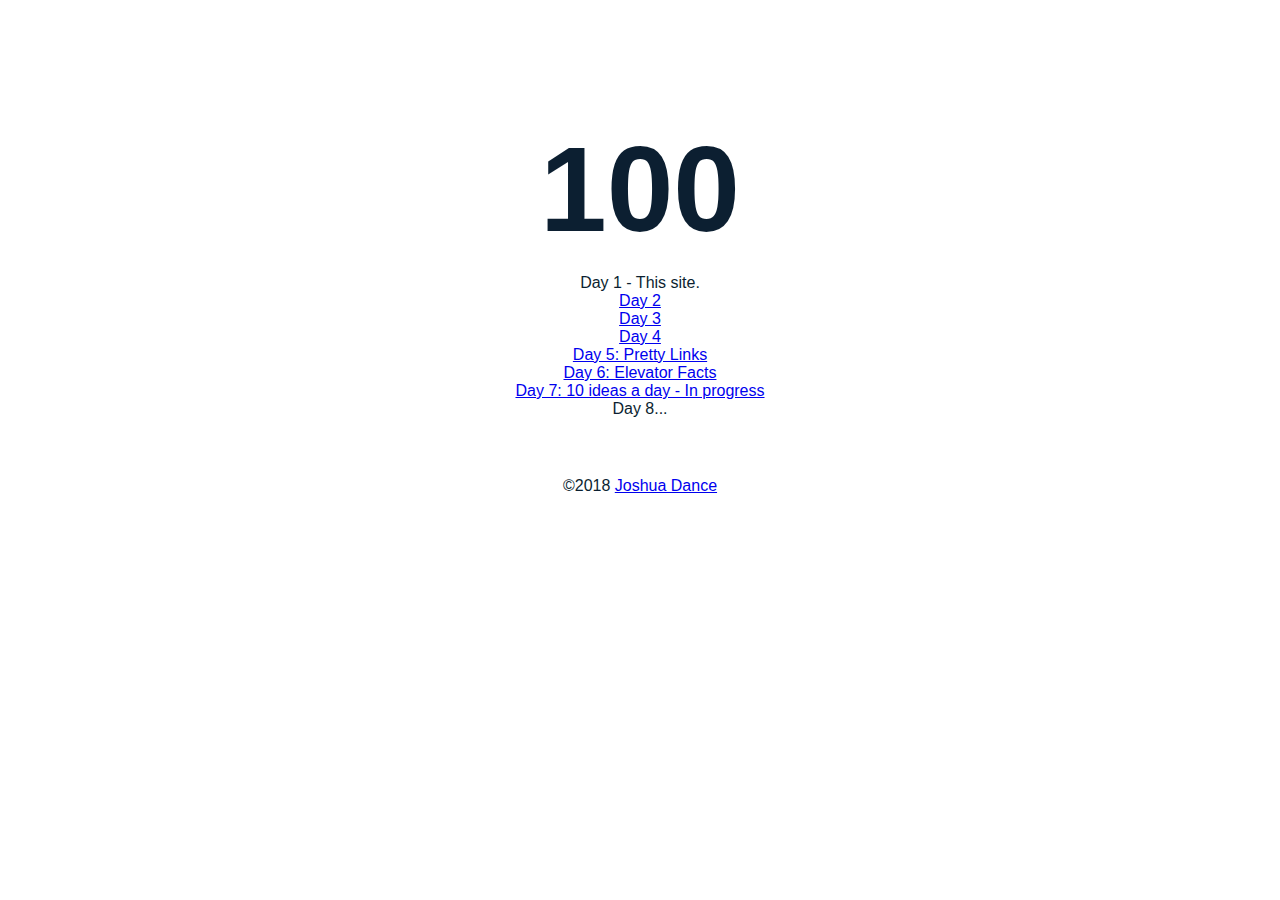
<file: index.html>
<!DOCTYPE html>
<html lang="en">
<head><meta http-equiv="Content-Type" content="text/html; charset=windows-1252">
	<title>100</title>
	<link rel="stylesheet" href="style.css">
</head>
<body>
<header>
<h1>100</h1>
</header>

<section>
<ul>
	<li>Day 1 - This site.</li>
	<li><a href="http://joshdance.me/100/Day2">Day 2</a></li>
	<li><a href="http://joshdance.me/100/Day3">Day 3</a></li>
	<li><a href="http://joshdance.me/100/Day4">Day 4</a></li>
	<li><a href="http://joshdance.me/100/Day5">Day 5: Pretty Links</a></li>
	<li><a href="http://joshdance.me/100/Day6">Day 6: Elevator Facts</a></li>
	<li><a href="http://joshdance.me/100/Day7">Day 7: 10 ideas a day - In progress</a></li>
	<li>Day 8...</li>
</ul>
</section>

<footer>&copy;2018 <a href="http://www.joshdance.me">Joshua Dance</a></footer>
</body>
</html>
</file>
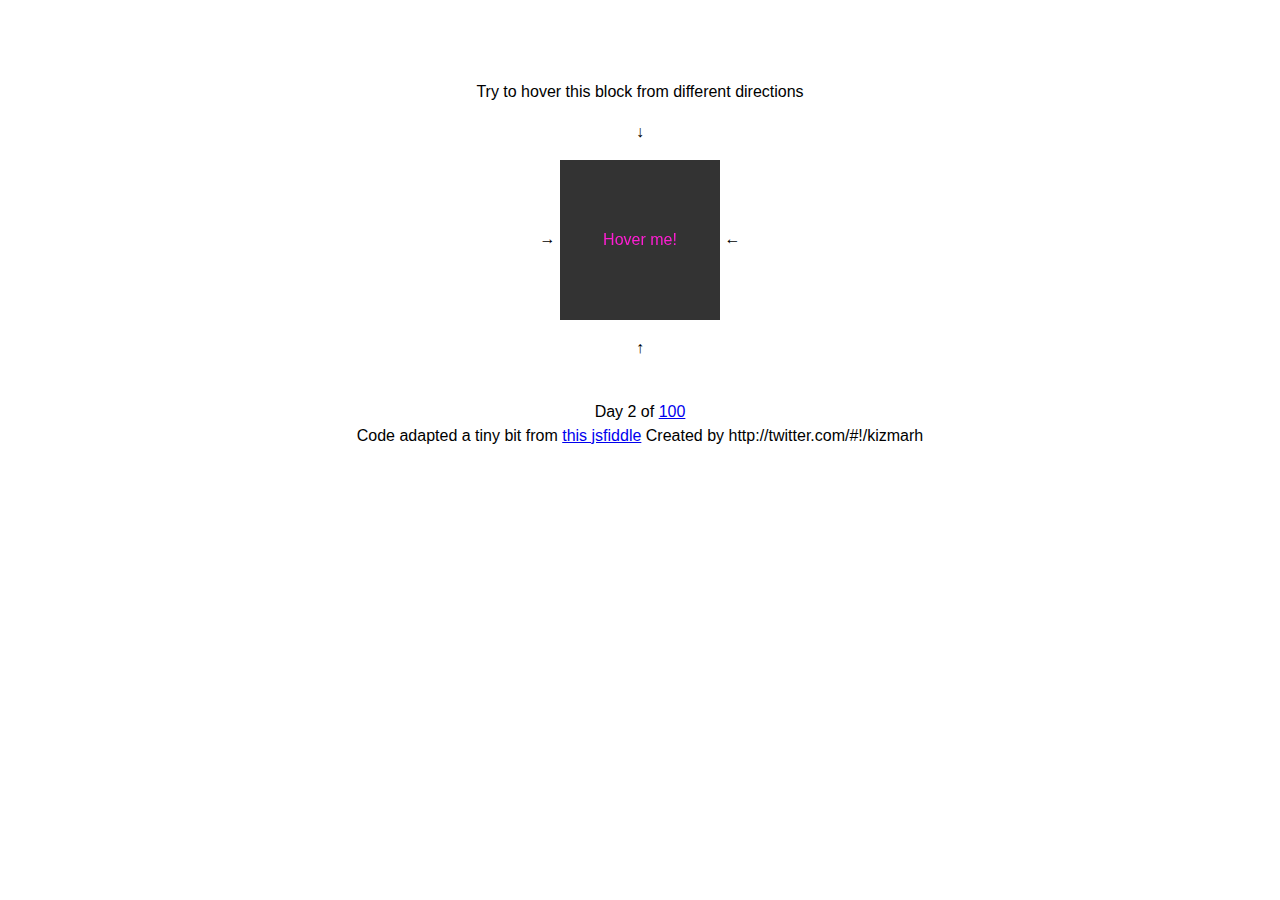
<file: Day2/index.html>
<html>
<head><meta http-equiv="Content-Type" content="text/html; charset=utf-8">
	<title>Day 2</title>
</head>
<body></body>
<br />
<link href="style.css" rel="stylesheet" type="text/css" />

<p>Try to hover this block from different directions</p>
<p>↓</p>
<span>→ </span>
<div class="b-block">
    <div class="b-block__hoverer"></div>
    <div class="b-block__hoverer"></div>
    <div class="b-block__hoverer"></div>
    <div class="b-block__hoverer"></div>
    
    <div class="b-block__content">
        Hover me!
    </div>
</div>
<span> ←</span>
<p>↑</p>

</br>

Day 2 of <a href="http://joshdance.me/100/">100</a><br />
Code adapted a tiny bit from <a href="http://jsfiddle.net/kizu/zfUyN/">this jsfiddle</a></html>
Created by http://twitter.com/#!/kizmarh
</file>
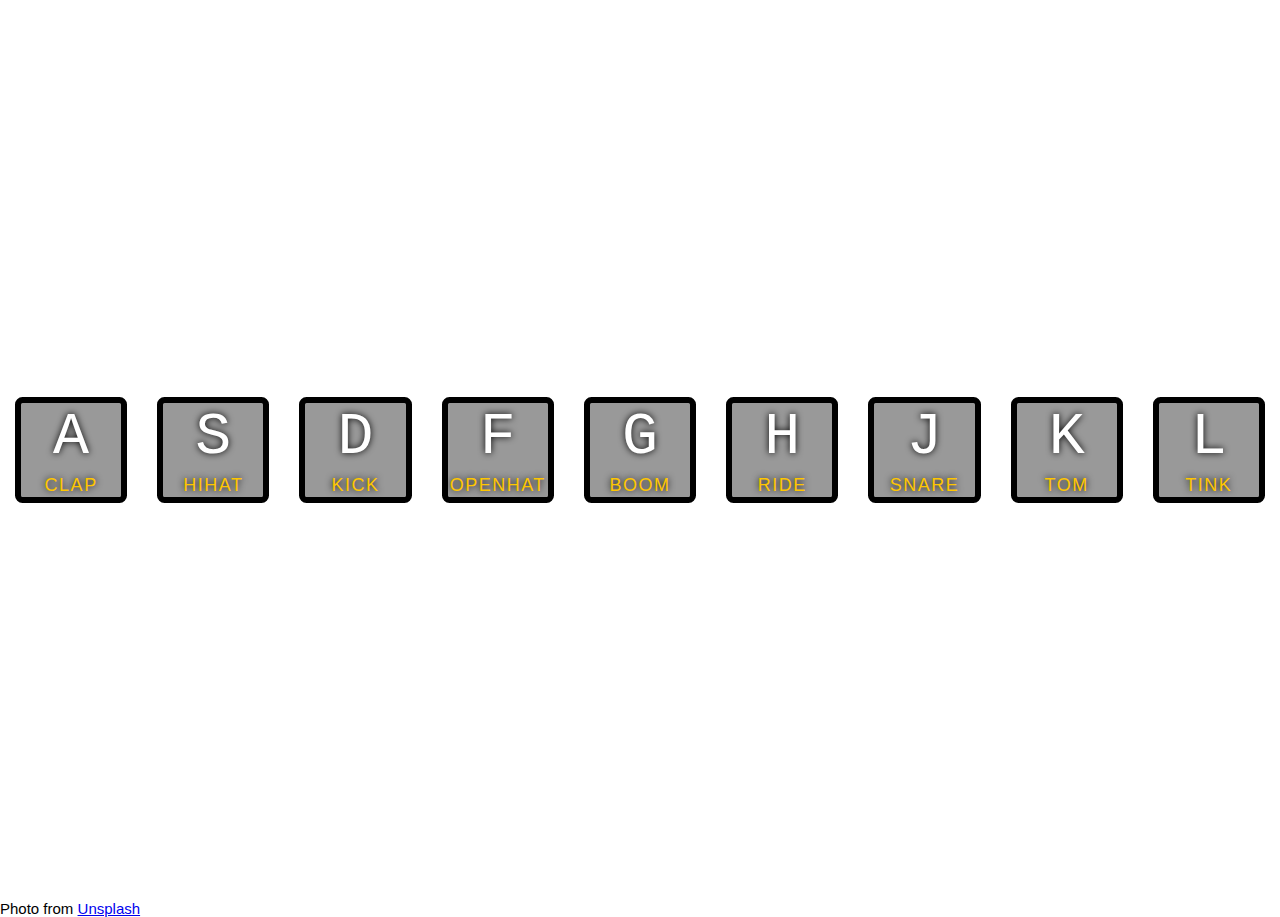
<file: Day3/index.html>
<!DOCTYPE html>
<html lang="en">
<head>
  <meta charset="UTF-8">
  <title>JS Drum Kit</title>
  <link rel="stylesheet" href="style.css">
</head>
<body>

<div class="keys">
	<div data-key="65" class="key">
		<kbd>A</kbd>
		<span class="sound">clap</span>
	</div>
	<div data-key="83" class="key">
      <kbd>S</kbd>
      <span class="sound">hihat</span>
    </div>
    <div data-key="68" class="key">
      <kbd>D</kbd>
      <span class="sound">kick</span>
    </div>
    <div data-key="70" class="key">
      <kbd>F</kbd>
      <span class="sound">openhat</span>
    </div>
    <div data-key="71" class="key">
      <kbd>G</kbd>
      <span class="sound">boom</span>
    </div>
    <div data-key="72" class="key">
      <kbd>H</kbd>
      <span class="sound">ride</span>
    </div>
    <div data-key="74" class="key">
      <kbd>J</kbd>
      <span class="sound">snare</span>
    </div>
    <div data-key="75" class="key">
      <kbd>K</kbd>
      <span class="sound">tom</span>
    </div>
    <div data-key="76" class="key">
      <kbd>L</kbd>
      <span class="sound">tink</span>
    </div>
</div>


 <audio data-key="65" src="sounds/clap.wav"></audio>
  <audio data-key="83" src="sounds/hihat.wav"></audio>
  <audio data-key="68" src="sounds/kick.wav"></audio>
  <audio data-key="70" src="sounds/openhat.wav"></audio>
  <audio data-key="71" src="sounds/boom.wav"></audio>
  <audio data-key="72" src="sounds/ride.wav"></audio>
  <audio data-key="74" src="sounds/snare.wav"></audio>
  <audio data-key="75" src="sounds/tom.wav"></audio>
  <audio data-key="76" src="sounds/tink.wav"></audio>

Photo from <a href="https://unsplash.com/photos/NcdG9mK3PBY">Unsplash</a>

<script>
window.addEventListener('keydown', playSound);
const keys = Array.from(document.querySelectorAll('.key'));
keys.forEach(key => key.addEventListener('transitionend', removeTransition));

function playSound(e) {
	const audio = document.querySelector(`audio[data-key="${e.keyCode}"]`)
	const key = document.querySelector(`.key[data-key="${e.keyCode}"]`)

	if (!audio) return; //stop the function if no audio mapped to that key. 
	audio.currentTime = 0; //rewind to start of sound, so you can trigger it multiple ties
	audio.play();
	key.classList.add('playing');
}

function removeTransition(e) {
	if (e.propertyName !== 'transform') return; //skip it if it's not a transform
	this.classList.remove('playing');
	console.log(e);
} //end removeTransition

</script>

</body>
</html>
</file>
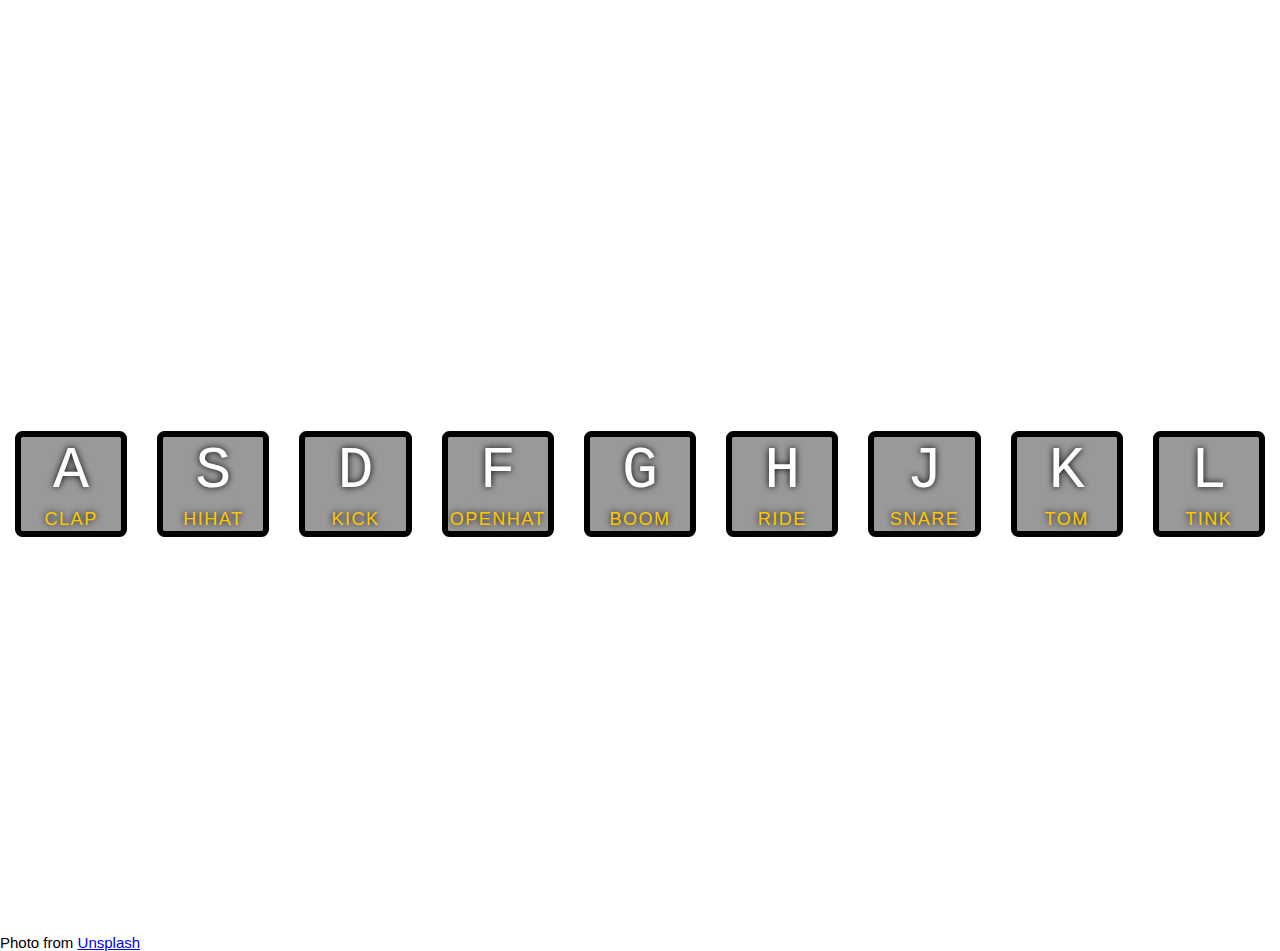
<file: Day4/index.html>
<!DOCTYPE html>
<html lang="en">
<head>
  <meta charset="UTF-8">
  <title>JS Drum Kit</title>
  <link rel="stylesheet" href="style.css">
</head>
<body>

<div class="banner">
  Type or click to play
</div>

<div class="keys">
	<div data-key="65" class="key">
		<kbd>A</kbd>
		<span class="sound">clap</span>
	</div>
	<div data-key="83" class="key">
      <kbd>S</kbd>
      <span class="sound">hihat</span>
    </div>
    <div data-key="68" class="key">
      <kbd>D</kbd>
      <span class="sound">kick</span>
    </div>
    <div id="F key" data-key="70" class="key">
      <kbd>F</kbd>
      <span class="sound">openhat</span>
    </div>
    <div data-key="71" class="key">
      <kbd>G</kbd>
      <span class="sound">boom</span>
    </div>
    <div data-key="72" class="key">
      <kbd>H</kbd>
      <span class="sound">ride</span>
    </div>
    <div data-key="74" class="key">
      <kbd>J</kbd>
      <span class="sound">snare</span>
    </div>
    <div data-key="75" class="key keyK">
      <kbd>K</kbd>
      <span class="sound">tom</span>
    </div>
    <div data-key="76" class="key">
      <kbd>L</kbd>
      <span class="sound">tink</span>
    </div>
</div>


 <audio data-key="65" src="sounds/clap.wav"></audio>
  <audio data-key="83" src="sounds/hihat.wav"></audio>
  <audio data-key="68" src="sounds/kick.wav"></audio>
  <audio data-key="70" src="sounds/openhat.wav"></audio>
  <audio data-key="71" src="sounds/boom.wav"></audio>
  <audio data-key="72" src="sounds/ride.wav"></audio>
  <audio data-key="74" src="sounds/snare.wav"></audio>
  <audio data-key="75" src="sounds/tom.wav"></audio>
  <audio data-key="76" src="sounds/tink.wav"></audio>

Photo from <a href="https://unsplash.com/photos/NcdG9mK3PBY">Unsplash</a>

<script>

//get all the divs with class key. 
const keys = Array.from(document.querySelectorAll('.key'));

//add event listeners click to each of them. 
keys.forEach(key => key.addEventListener('click', playSound));

//add event listeners for transition end, so we can remove the played class
keys.forEach(key => key.addEventListener('transitionend', removeTransition));

//add global listener for any keydown events to play with keyboard
window.addEventListener('keydown', playSound);

function playSound(e) {
	var dataKey = null;

	//check if it is window. If window get dataKey from keydown event keyCode.
	if(this == window) {
		dataKey = e.keyCode;
	} else {
    	//if not window, it was a click. Get dataKey from clicked element
    	dataKey = this.getAttribute('data-key');
	}
	const audio = document.querySelector(`audio[data-key="${dataKey}"]`)
	
	//if I were to improve this, I would make a function to get the key element. Then I would call the play sound. So instead of getting the element again, you could just assign it directly. This this:
	//const key = this;

	const key = document.querySelector(`.key[data-key="${dataKey}"]`)

	if (!audio) return; //stop the function if no audio mapped to that key. 
	audio.currentTime = 0; //rewind to start of sound, so you can trigger it multiple ties
	audio.play();
	key.classList.add('playing');

	//this works too but it is not the new template literal
    //var audioKeySelector = 'audio[data-key="' + dataKey + '"]';
    
    //this is the new template literal. Nice. 
    //var templateLiteralAudioKeySelector = `audio[data-key="${dataKey}"]`;
} //end playSound

function removeTransition(e) {
	if (e.propertyName !== 'transform') return; //skip it if it's not a transform
	this.classList.remove('playing');
	console.log(e);
} //end removeTransition

</script>

</body>
</html>
</file>
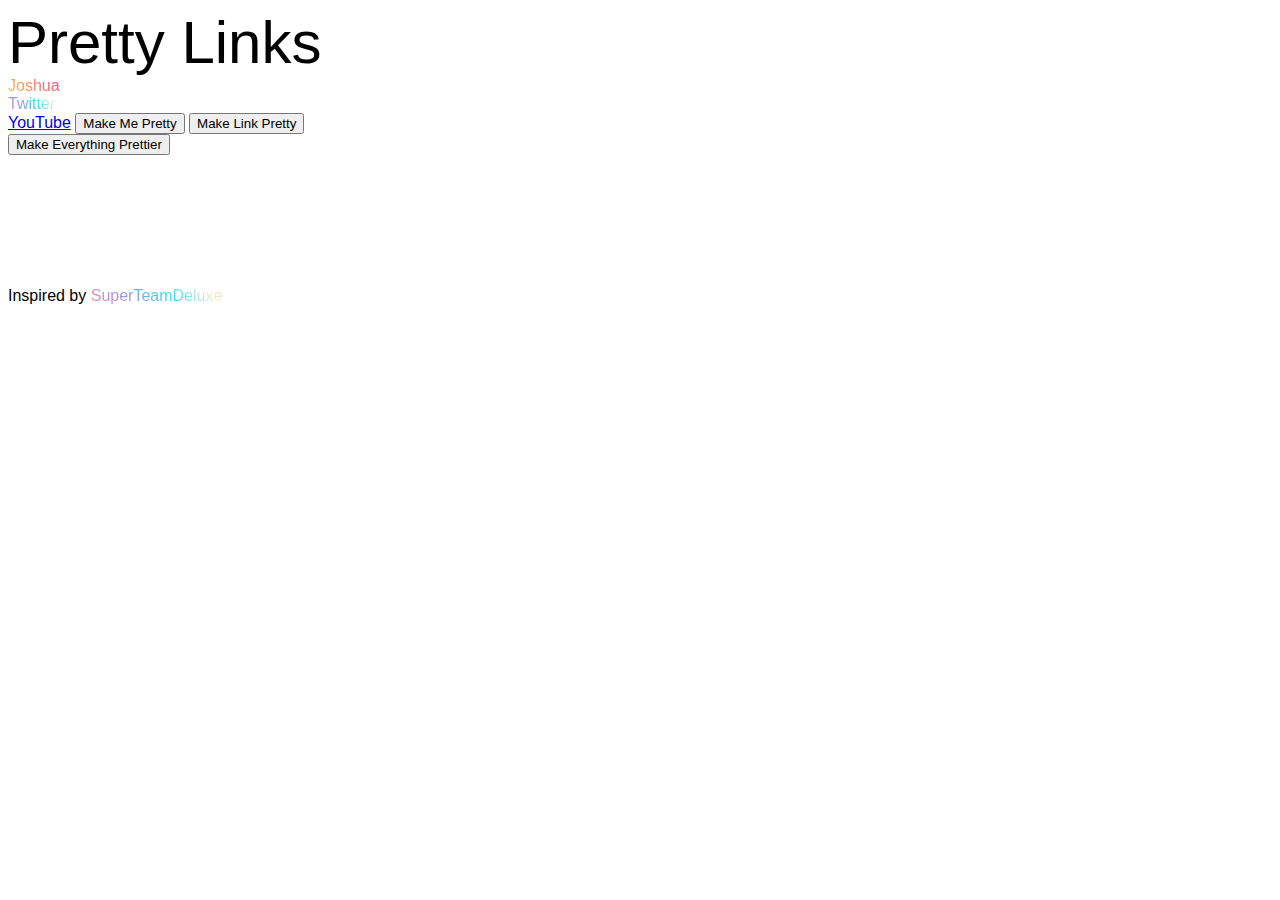
<file: Day5/index.html>
<!DOCTYPE html>
<html>
<head>
	<title>Pretty Links</title>
	<link rel="stylesheet" href="style.css">
</head>
<body>

<div>
	<div class="headerRow">Pretty Links</div>

	<div>
		<a href="http://joshdance.me" class="link link3">Joshua</a>
	</div>

	<div>
		<a href="http://twitter.com/joshdance" class="link">Twitter</a>
	</div>

	<div class="notPretty">
		<a href="http://bit.ly/JoshDanceYouTube" class="normalLink">YouTube</a>
		<button class="prettyButton">Make Me Pretty</button>
		<button class="prettyLinkButton">Make Link Pretty</button>
	</div>

	<div>
		<button class="prettierButton">Make Everything Prettier</button>
	</div>

	<div>
		<img src="parrot.gif" id="partyParrot">
	</div>

</div>

Inspired by <a href="https://superteamdeluxe.com/pages/about" class="link">SuperTeamDeluxe</a>

</body>

<script type="text/javascript">

var image = document.getElementById('partyParrot');
image.style.visibility = 'hidden';

	
const button = document.getElementsByClassName("prettyButton")[0];

button.addEventListener ("click", makePretty);

const prettyLinkButton = document.getElementsByClassName("prettyLinkButton")[0];
prettyLinkButton.addEventListener ("click", makeLinkPretty);


const prettierButton = document.getElementsByClassName("prettierButton")[0];
prettierButton.addEventListener ("click", makePrettier);



function makePretty (e) {
  this.classList.add('link');
}

function makeLinkPretty (e) {
	const link = document.getElementsByClassName("normalLink")[0];
	link.classList.add('link');
}

function makePrettier (e) {
	showImage();
	const allItems = Array.from(document.querySelectorAll("a, button"));

	allItems.forEach(item => item.classList.add('link','link3'));
}

function showImage() {
    var image = document.getElementById('partyParrot');
    image.style.visibility = 'visible';
}

</script>

</html>
</file>
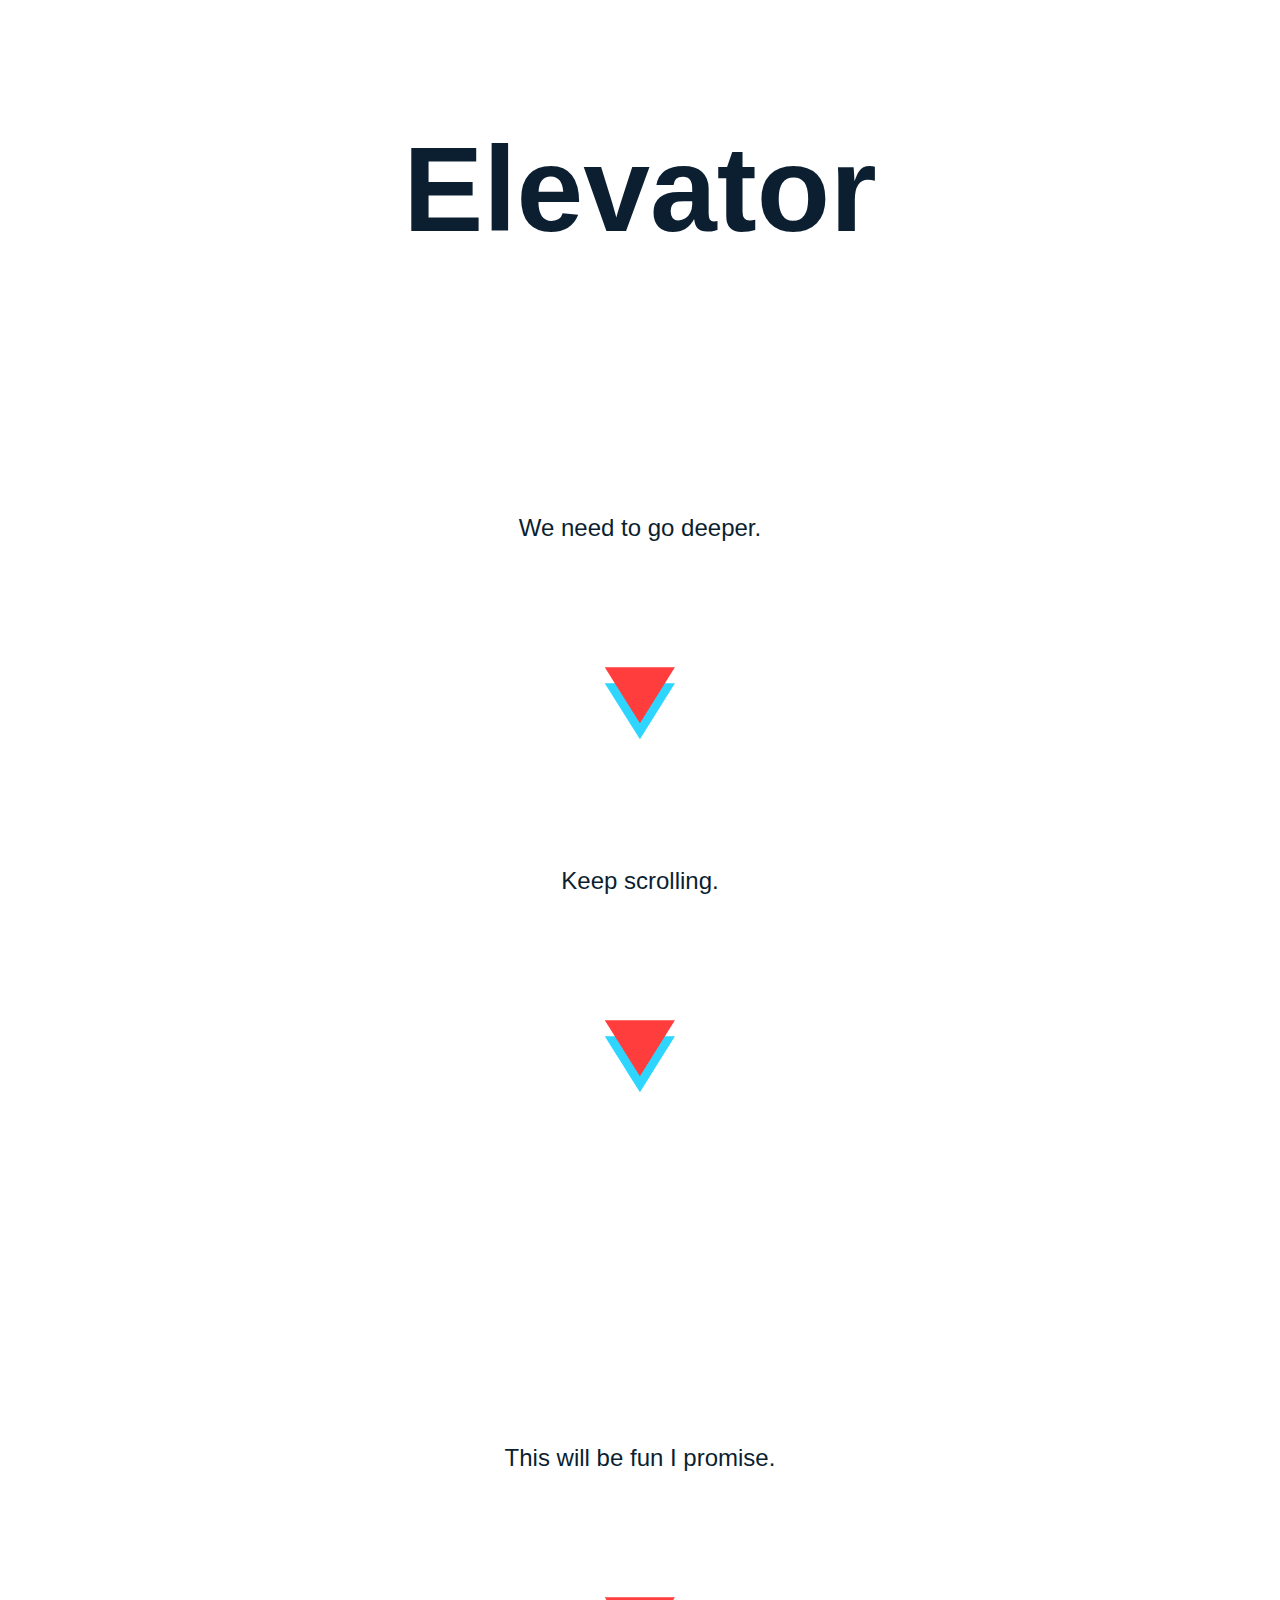
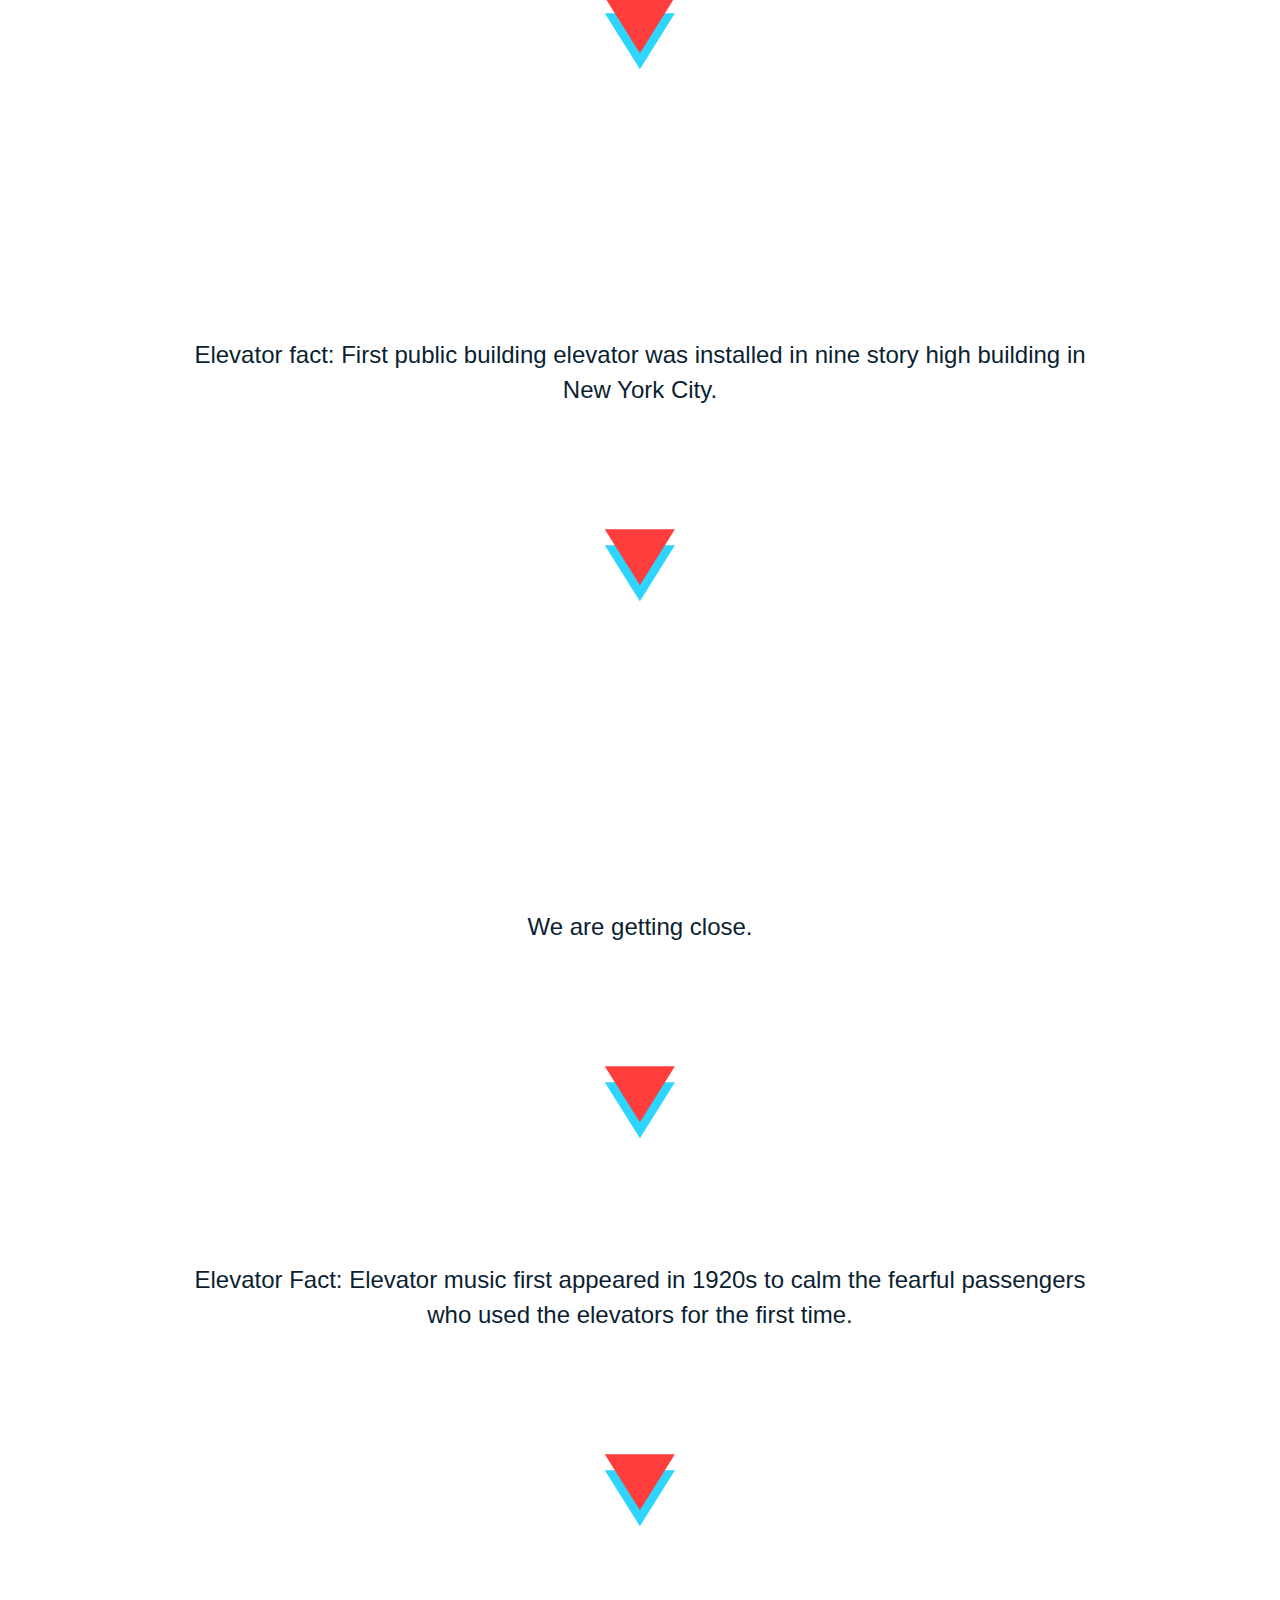
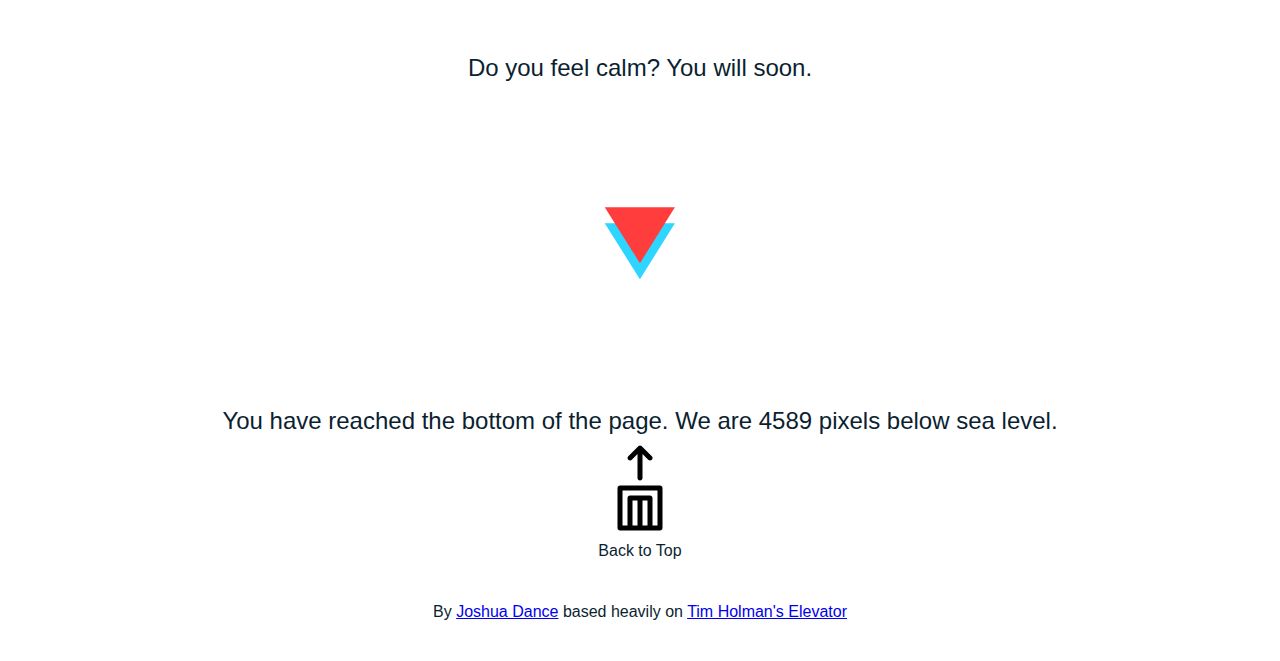
<file: Day6/index.html>
<!DOCTYPE html>
<html lang="en">
<head><meta http-equiv="Content-Type" content="text/html; charset=windows-1252">
	<title>Day 6 - Elevator</title>
	<link rel="stylesheet" href="style.css">
</head>
<body>
<header>
<h1>Elevator</h1>
</header>

<div>
	<img src="gifs/nod1.gif" id="nod1">
</div>

<p id="welcomeBack">We need to go deeper. </p>

<div class="down-arrow">&#9660</div>

<p>Keep scrolling. </p>

<div class="down-arrow">&#9660</div>

<div>
	<img src="gifs/elf2.gif" id="elf2">
</div>

<p>This will be fun I promise. </p>

<div class="down-arrow">&#9660</div>

<div>
	<img src="gifs/oceans3.gif" id="oceans3">
</div>

<p>Elevator fact: First public building elevator was installed in nine story high building in New York City. </p>

<div class="down-arrow">&#9660</div>

<div>
	<img src="gifs/jane4.gif" id="jane4">
</div>

<p>We are getting close. </p>

<div class="down-arrow">&#9660</div>

<p>Elevator Fact: Elevator music first appeared in 1920s to calm the fearful passengers who used the elevators for the first time. </p>

<div class="down-arrow">&#9660</div>

<p>Do you feel calm? You will soon. </p>

<div class="down-arrow">&#9660</div>

<p>You have reached the bottom of the page. We are 4589 pixels below sea level. </p>

<div class="elevator-button elevator">
    <svg class="sweet-svg" xmlns="http://www.w3.org/2000/svg" xmlns:xlink="http://www.w3.org/1999/xlink" version="1.1" x="0px" y="0px" viewBox="0 0 100 100" enable-background="new 0 0 100 100" xml:space="preserve" height="100px" width="100px">
        <path d="M70,47.5H30c-1.4,0-2.5,1.1-2.5,2.5v40c0,1.4,1.1,2.5,2.5,2.5h40c1.4,0,2.5-1.1,2.5-2.5V50C72.5,48.6,71.4,47.5,70,47.5z   M47.5,87.5h-5v-25h5V87.5z M57.5,87.5h-5v-25h5V87.5z M67.5,87.5h-5V60c0-1.4-1.1-2.5-2.5-2.5H40c-1.4,0-2.5,1.1-2.5,2.5v27.5h-5  v-35h35V87.5z"></path>
        <path d="M50,42.5c1.4,0,2.5-1.1,2.5-2.5V16l5.7,5.7c0.5,0.5,1.1,0.7,1.8,0.7s1.3-0.2,1.8-0.7c1-1,1-2.6,0-3.5l-10-10  c-1-1-2.6-1-3.5,0l-10,10c-1,1-1,2.6,0,3.5c1,1,2.6,1,3.5,0l5.7-5.7v24C47.5,41.4,48.6,42.5,50,42.5z"></path>
    </svg>
    <div>Back to Top</div>
</div>

<div>
	<footer>By <a href="http://www.joshdance.me">Joshua Dance</a> based heavily on <a href="https://github.com/tholman/elevator.js">Tim Holman's Elevator</a>
	</footer>
</div>
</body>

<script>
// Elevator script included on the page, already.

window.onload = function() {
  var elevator = new Elevator({
  	element: document.querySelector('.elevator-button'),
    mainAudio: 'elevatormusic.mp3',
    endAudio: 'bell.mp3'
  });
}

</script>

<script type="text/javascript" src="main.js"></script>

</html>
</file>
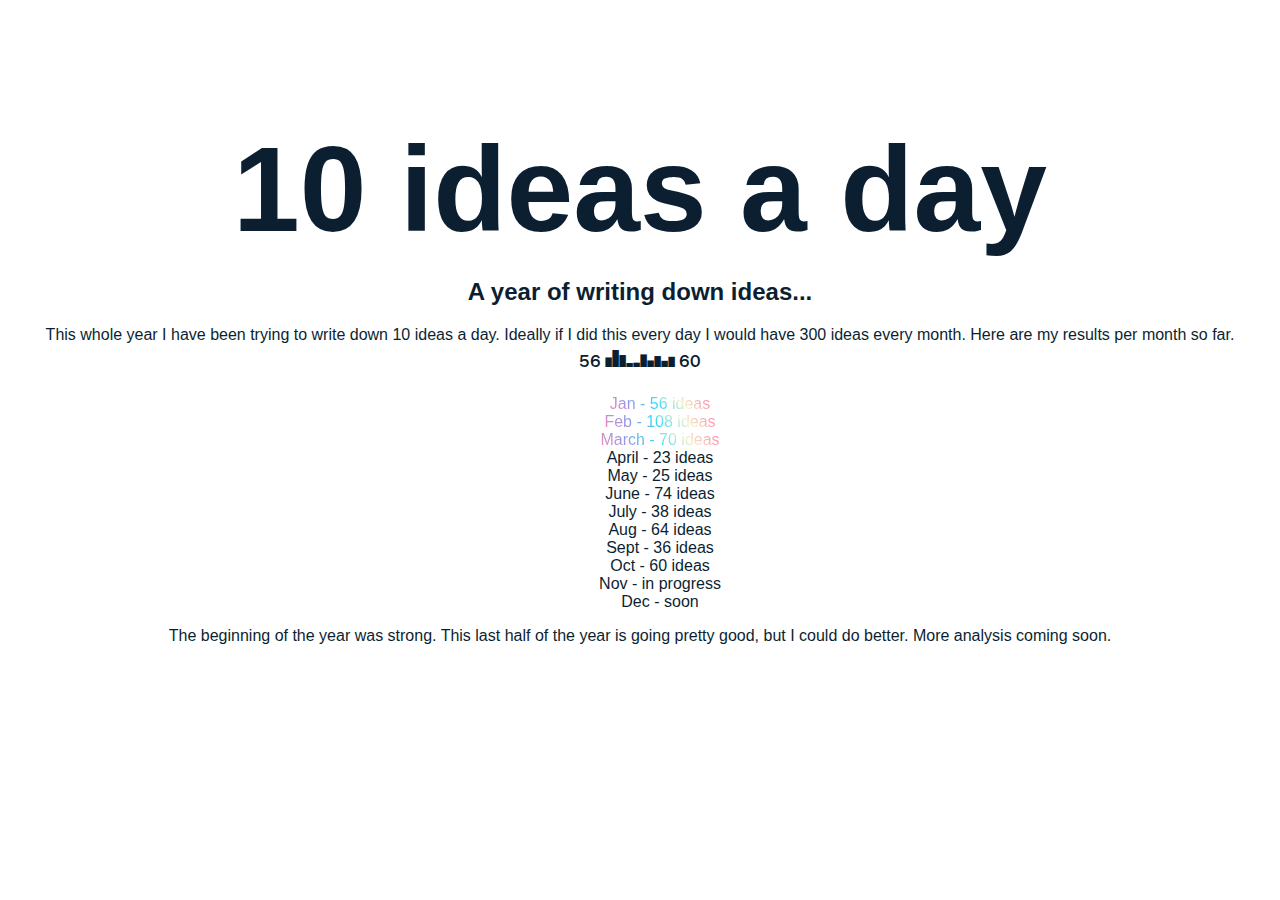
<file: Day7/index.html>
<!DOCTYPE html>
<html>
<head>
	<title>Day 7 - Sparkline Fun</title>
	<link rel="stylesheet" href="style.css">
</head>
<body>
<header><h1>10 ideas a day</h1></header>

<h2>A year of writing down ideas...</h2>

<div>
This whole year I have been trying to write down 10 ideas a day. Ideally if I did this every day I would have 300 ideas every month. Here are my results per month so far. 
</div>

<div>
<p class="sparkline">56{56,100,70,23,25,74,38,64,36,60}60</p>
<div>

<div>
	<ol>
	<ul><a href="https://medium.com/@joshdance/ask-your-brain-for-10-ideas-everyday-48cda2036a0e#.mrnobiplk" class="pretty">Jan - 56 ideas</a></ul>
	<ul><a href="https://medium.com/@joshdance/ninja-turtle-life-jackets-and-breakfast-sushi-10-ideas-a-day-feb-2017-bd3579afd1b2#.17qo7ydr4" class="pretty"> Feb - 108 ideas</a></ul>
	<ul><a href="https://medium.com/@joshdance/march-ideas-2017-379cbe83d700" class="pretty"> March - 70 ideas</a></ul>
	<ul>April - 23 ideas</ul>
	<ul>May - 25 ideas</ul>
	<ul>June - 74 ideas</ul>
	<ul>July - 38 ideas</ul>
	<ul>Aug - 64 ideas</ul>
	<ul>Sept - 36 ideas</ul>
	<ul>Oct - 60 ideas</ul>
	<ul>Nov - in progress</ul>
	<ul>Dec - soon</ul>
	</ol>
</div>

<div>The beginning of the year was strong. This last half of the year is going pretty good, but I could do better. More analysis coming soon. </div>

</body>

</html>
</file>
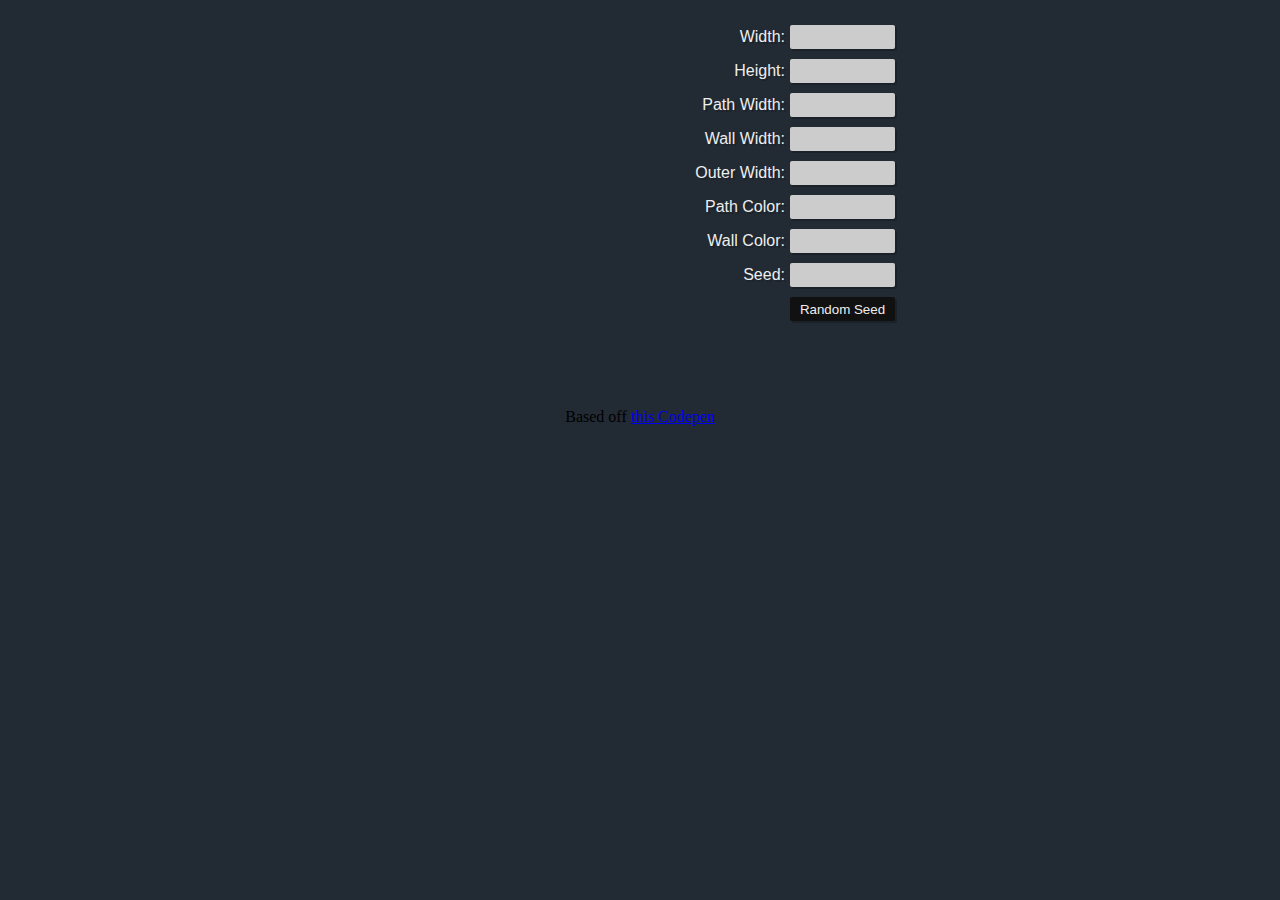
<file: DayFuture/index.html>
<!DOCTYPE html>
<html>
<head>
	<title>Day 5: Maze</title>
	<link rel="stylesheet" href="style.css">
	<script src="main.js"></script>
</head>
<body>

<div>
	<canvas></canvas>
	<ul>
		<li><label>Width:</label><input type="text" id=width/></li>
		<li><label>Height:</label><input type="text" id=height/></li>
		<li><label>Path Width:</label><input type="text" id=pathwidth/></li>
		<li><label>Wall Width:</label><input type="text" id=wallwidth/></li>  
		<li><label>Outer Width:</label><input type="text" id=outerwidth/></li>
		<li><label>Path Color:</label><input type="text" id=pathcolor/></li>
		<li><label>Wall Color:</label><input type="text" id=wallcolor/></li>
		<li><label>Seed:</label><input type="text" id=seed/></li>
		<li><input type="button" id=randomseed value="Random Seed"/></li>
	</ul>
</div>

<br>
<br>
<br>
<br>
<br>
<br>
<br>
<br>
<br>
<br>
<br>
<br>
<br>
<br>

Based off <a href="https://codepen.io/GabbeV/pen/viAec">this Codepen</a>

</body>

</html>
</file>
<file: style.css>
@font-face { font-family: Spark; src: url('Spark - Bar - Narrow.otf'); } 

html, body {
    padding: 0px;
    margin: 0px;
    width: 100%;
    min-height: 100%;
}

div {
    padding-top: 0;
    padding-right: 40px;
    padding-bottom: 0;
    padding-left: 40px;
}

body {
    color: #0C1F31;
    background: #fff;
    font-family: 'Avenir Next', 'Helvetica Neue', Helvetica, Arial, sans-serif;
    text-align: center;
}

ul {
  list-style-type: none;
  padding: 0px;
}

h1 {
    font-size: 120px;
    font-weight: 600;
    margin-bottom: 8px;
    margin-top: 120px;
}

p {
    width: 900px;
    font-size: 24px;
    font-weight: 400;
    margin: auto;
    line-height: 35px
}

a {
    background-color: transparent;
    outline: 0px;
}

footer{ 
	padding: 43px 10px 40px; 
}

.sparkline {
  font-family: 'Spark', Fallback, sans-serif;
}

.pretty {
    text-decoration: none;
    color: white;
    display: inline-block;
    background-size: 120% 100%;
    -webkit-background-clip: text;
    -webkit-text-fill-color: transparent;
    -moz-background-clip: text;
    -moz-text-fill-color: transparent;
    -ms-background-clip: text;
    -ms-text-fill-color: transparent;
    background-clip: text;
    text-fill-color: transparent;
    transition: all 0.15s cubic-bezier(0.68, -0.25, 0.265, 1.25);
    background-image: linear-gradient(45deg, #FD8BA9, #9A94E8, #2EDBF8, #F5F1C8, #FD8BA9, #FF2687);
}

.morepretty {
    background-image: linear-gradient(45deg, #F2C94C, #FF2687);
}

.pretty:hover {
    background-image: linear-gradient(45deg, #F2C94C, #FF2687) !important;
}
</file>
<file: Day2/style.css>
/* The wrapper */
.b-block {
    position: relative;

    display: inline-block;
    overflow: hidden;
    width: 10em;
    height: 10em;

    vertical-align: middle;

    -webkit-transform: translateZ(0);
    }

/* The blocks that would be hovered */
.b-block__hoverer {
    position: absolute;
    z-index: 1;

    width: 71%;
    height: 71%;

    -webkit-transform: rotate(45deg);
       -moz-transform: rotate(45deg);
         -o-transform: rotate(45deg);
            transform: rotate(45deg);
    }

/* Positioning for hoverers */
.b-block__hoverer:nth-child(1) {
    top: 0;
    right: 0;
    -webkit-transform-origin: 100% 0;
       -moz-transform-origin: 100% 0;
         -o-transform-origin: 100% 0;
            transform-origin: 100% 0;
    }
.b-block__hoverer:nth-child(2) {
    bottom: 0;
    right: 0;
    -webkit-transform-origin: 100% 100%;
       -moz-transform-origin: 100% 100%;
         -o-transform-origin: 100% 100%;
            transform-origin: 100% 100%;
    }
.b-block__hoverer:nth-child(3) {
    bottom: 0;
    left: 0;
    -webkit-transform-origin: 0 100%;
       -moz-transform-origin: 0 100%;
         -o-transform-origin: 0 100%;
            transform-origin: 0 100%;
    }
.b-block__hoverer:nth-child(4) {
    top: 0;
    left: 0;
    -webkit-transform-origin: 0 0;
       -moz-transform-origin: 0 0;
         -o-transform-origin: 0 0;
            transform-origin: 0 0;
    }

/* Enlarge the hoverer to cover the whole area */
.b-block__hoverer:hover {
    z-index: 9;

    width: 100%;
    height: 100%;

    -webkit-transform: none;
       -moz-transform: none;
         -o-transform: none;
            transform: none;
    }

/* Styles for content block */
.b-block__content {
    position: absolute;
    top: 0;
    left: 0;
    
    width: 100%;
    height: 100%;
    
    text-align: center;
    line-height: 10em;

    background: #333;
    color: #FE1ED2;
    
    /* Restore the antialiasing lost from translateZ */
    -webkit-font-smoothing: subpixel-antialiased;

    -webkit-transition: all .15s ease;
       -moz-transition: all .15s ease;
         -o-transition: all .15s ease;
            transition: all .15s ease;

    /* this is where you set the colors */
    -webkit-box-shadow: 0 -10em 0 0 #1EE8FE, 10em 0 0 0 #FE01ED, 0 10em 0 0 #01FE66, -10em 0 0 0 #FEAA01;
       -moz-box-shadow: 0 -10em 0 0 #1EE8FE, 10em 0 0 0 #FE01ED, 0 10em 0 0 #01FE66, -10em 0 0 0 #FEAA01;
            box-shadow: 0 -10em 0 0 #1EE8FE, 10em 0 0 0 #FE01ED, 0 10em 0 0 #01FE66, -10em 0 0 0 #FEAA01;
    }

/* Move the content block while hovering different blocks */
.b-block__hoverer:nth-child(1):hover ~ .b-block__content {
    -webkit-transform: translate(0, 100%);
       -moz-transform: translate(0, 100%);
         -o-transform: translate(0, 100%);
            transform: translate(0, 100%);
    }
.b-block__hoverer:nth-child(2):hover ~ .b-block__content {
    -webkit-transform: translate(-100%, 0);
       -moz-transform: translate(-100%, 0);
         -o-transform: translate(-100%, 0);
            transform: translate(-100%, 0);
    }
.b-block__hoverer:nth-child(3):hover ~ .b-block__content {
    -webkit-transform: translate(0, -100%);
       -moz-transform: translate(0, -100%);
         -o-transform: translate(0, -100%);
            transform: translate(0, -100%);
    }
.b-block__hoverer:nth-child(4):hover ~ .b-block__content {
    -webkit-transform: translate(100%, 0);
       -moz-transform: translate(100%, 0);
         -o-transform: translate(100%, 0);
            transform: translate(100%, 0);
    }

/* Just for aestetics */
BODY {
    padding: 2em;
    font: 16px/1.5 "Helvetica Neue", Arial, sans-serif;
    text-align: center;
    }
</file>
<file: Day3/style.css>
html {
	font-size: 15px;
	background: url(https://i.imgur.com/VcVRrx5.jpg) bottom center;
	background-size: cover;
}
body,html {
	margin: 0;
	padding: 0;
	font-family: sans-serif;
}

.keys {
	display: flex;
	flex: 1;
	min-height: 100vh;
	align-items: center;
	justify-content: center;
}

.key {
	border: .4rem solid black;
	border-radius: .5rem;
	margin: 1rem;
	font-size: 1.5rem;
	transition: all .07s ease;
	width: 10rem;
	text-align: center;
	color: white;
	background: rgba(0,0,0,0.4);
	text-shadow: 0 0 .5rem black;
}

.playing {
	transform: scale(1.2);
	border-color: #ffc600;
	box-shadow: 0 0 1rem #ffc600
}

kbd {
	display: block;
	font-size: 4rem;
}

.sound {
	font-size: 1.2rem;
	text-transform: uppercase;
	letter-spacing: .1rem;
	color: #ffc600
}
</file>
<file: Day4/style.css>
html {
	font-size: 15px;
	background: url(https://i.imgur.com/VcVRrx5.jpg) bottom center;
	background-size: cover;
}
body,html {
	margin: 0;
	padding: 0;
	font-family: sans-serif;
}

.banner {
	display: flex;
	font-size: 30px;
	color: white;
	justify-content: center;
	align-items: center;


}

.keys {
	display: flex;
	flex: 1;
	min-height: 100vh;
	align-items: center;
	justify-content: center;
}

.key {
	border: .4rem solid black;
	border-radius: .5rem;
	margin: 1rem;
	font-size: 1.5rem;
	transition: all .07s ease;
	width: 10rem;
	text-align: center;
	color: white;
	background: rgba(0,0,0,0.4);
	text-shadow: 0 0 .5rem black;
}

.playing {
	transform: scale(1.2);
	border-color: #ffc600;
	box-shadow: 0 0 1rem #ffc600
}

kbd {
	display: block;
	font-size: 4rem;
}

.sound {
	font-size: 1.2rem;
	text-transform: uppercase;
	letter-spacing: .1rem;
	color: #ffc600
}
</file>
<file: Day5/style.css>
body{
    font-family: helvetica;
}

.headerRow {
    font-size: 60px;
}

.link {
    text-decoration: none;
    color: white;
    display: inline-block;
    background-size: 120% 100%;
    -webkit-background-clip: text;
    -webkit-text-fill-color: transparent;
    -moz-background-clip: text;
    -moz-text-fill-color: transparent;
    -ms-background-clip: text;
    -ms-text-fill-color: transparent;
    background-clip: text;
    text-fill-color: transparent;
    transition: all 0.15s cubic-bezier(0.68, -0.25, 0.265, 1.25);
    background-image: linear-gradient(45deg, #FD8BA9, #9A94E8, #2EDBF8, #F5F1C8, #FD8BA9);
}

.link3 {
    background-image: linear-gradient(45deg, #F2C94C, #FF2687);
}

.link3.link:hover {
	background-image: linear-gradient(45deg, #F2C94C, #FF2687) !important;
}

a {
    background-color: transparent;
}

a {
    outline: 0px;
}

p {
	color: #008
}
</file>
<file: Day6/style.css>
html, body {
    padding: 0px;
    margin: 0px;
    width: 100%;
    min-height: 100%;
}

body {
    color: #0C1F31;
    background: #fff;
    font-family: 'Avenir Next', 'Helvetica Neue', Helvetica, Arial, sans-serif;
    text-align: center;
}

h1 {
    font-size: 120px;
    font-weight: 600;
    margin-bottom: 8px;
    margin-top: 120px;
}

p {
    width: 900px;
    font-size: 24px;
    font-weight: 400;
    margin: auto;
    line-height: 35px
}

footer{ 
	padding: 43px 10px 40px; 
}

.down-arrow {
    font-size: 120px;
    margin-top: 90px;
    margin-bottom: 90px;
    text-shadow: 0px -20px #ff3d3d, 0px 0px #2ed6ff;
    color: rgba(0,0,0,0);

    -webkit-transform: scaleY(0.8);
    -moz-transform: scaleY(0.8);
    transform: scaleY(0.8);
}

.elevator {
    text-align: center;
    cursor: pointer;
    width: 140px;
    margin: auto;
}

.elevator:hover {
    opacity: 0.7;
}
</file>
<file: Day7/style.css>
@font-face { font-family: Spark; src: url('Spark - Bar - Narrow.otf'); } 

html, body {
    padding: 0px;
    margin: 0px;
    width: 100%;
    min-height: 100%;
}

div {
    padding-top: 0;
    padding-right: 40px;
    padding-bottom: 0;
    padding-left: 40px;
}

body {
    color: #0C1F31;
    background: #fff;
    font-family: 'Avenir Next', 'Helvetica Neue', Helvetica, Arial, sans-serif;
    text-align: center;
}

ul {
  list-style-type: none;
  padding: 0px;
}

h1 {
    font-size: 120px;
    font-weight: 600;
    margin-bottom: 8px;
    margin-top: 120px;
}

p {
    width: 900px;
    font-size: 24px;
    font-weight: 400;
    margin: auto;
    line-height: 35px
}

a {
    background-color: transparent;
    outline: 0px;
}

footer{ 
	padding: 43px 10px 40px; 
}

.sparkline {
  font-family: 'Spark', Fallback, sans-serif;
}

.pretty {
    text-decoration: none;
    color: white;
    display: inline-block;
    background-size: 120% 100%;
    -webkit-background-clip: text;
    -webkit-text-fill-color: transparent;
    -moz-background-clip: text;
    -moz-text-fill-color: transparent;
    -ms-background-clip: text;
    -ms-text-fill-color: transparent;
    background-clip: text;
    text-fill-color: transparent;
    transition: all 0.15s cubic-bezier(0.68, -0.25, 0.265, 1.25);
    background-image: linear-gradient(45deg, #FD8BA9, #9A94E8, #2EDBF8, #F5F1C8, #FD8BA9, #FF2687);
}

.morepretty {
    background-image: linear-gradient(45deg, #F2C94C, #FF2687);
}

.pretty:hover {
    background-image: linear-gradient(45deg, #F2C94C, #FF2687) !important;
}
</file>
<file: DayFuture/style.css>
body{
	margin: 0;
	background: #222a33;
	text-align: center;
}

div{
	display: inline-block;
	margin: 20px auto 0 auto;
	position: relative;
}
ul {
	position: absolute;
	right: 0;
	width: 220px;
	height: 100%;
	float: left;
	list-style: none;
	padding: 0;
	margin: 0;
	text-align: left;
	color: #eee;
	font-family: helvetica;
}
li{
	padding: 5px 5px 5px 5px;
}
label{
	width: 50%;
	display: inline-block;
	box-sizing: border-box;
	text-align: right;
	padding-right: 5px;
	text-shadow: 2px 2px 0px rgba(0,0,0,0.2);

}

input{
	width: 50%;
	height: 24px;
	box-sizing: border-box;
	padding: 0;
	margin: 0;
	border: none;
	background: #ccc;
	color: #333;
	font-weight: bold;
	text-align: center;
	border-radius: 2px;
	transition: background 200ms;
	box-shadow: 2px 2px 0px rgba(0,0,0,0.2);
}

input:focus{
	outline: none;
	background: #fff;
	color: #222;
}

input[type=button]{
	background: #111;
	color: #eee;
	margin-left: 50%;
	font-weight: normal;
	cursor: pointer;
}

input[type=button]:active{
	transform: translate(2px,2px);
}

canvas{
	margin-right: 220px;
	display: block;
	float: left;
}
</file>
